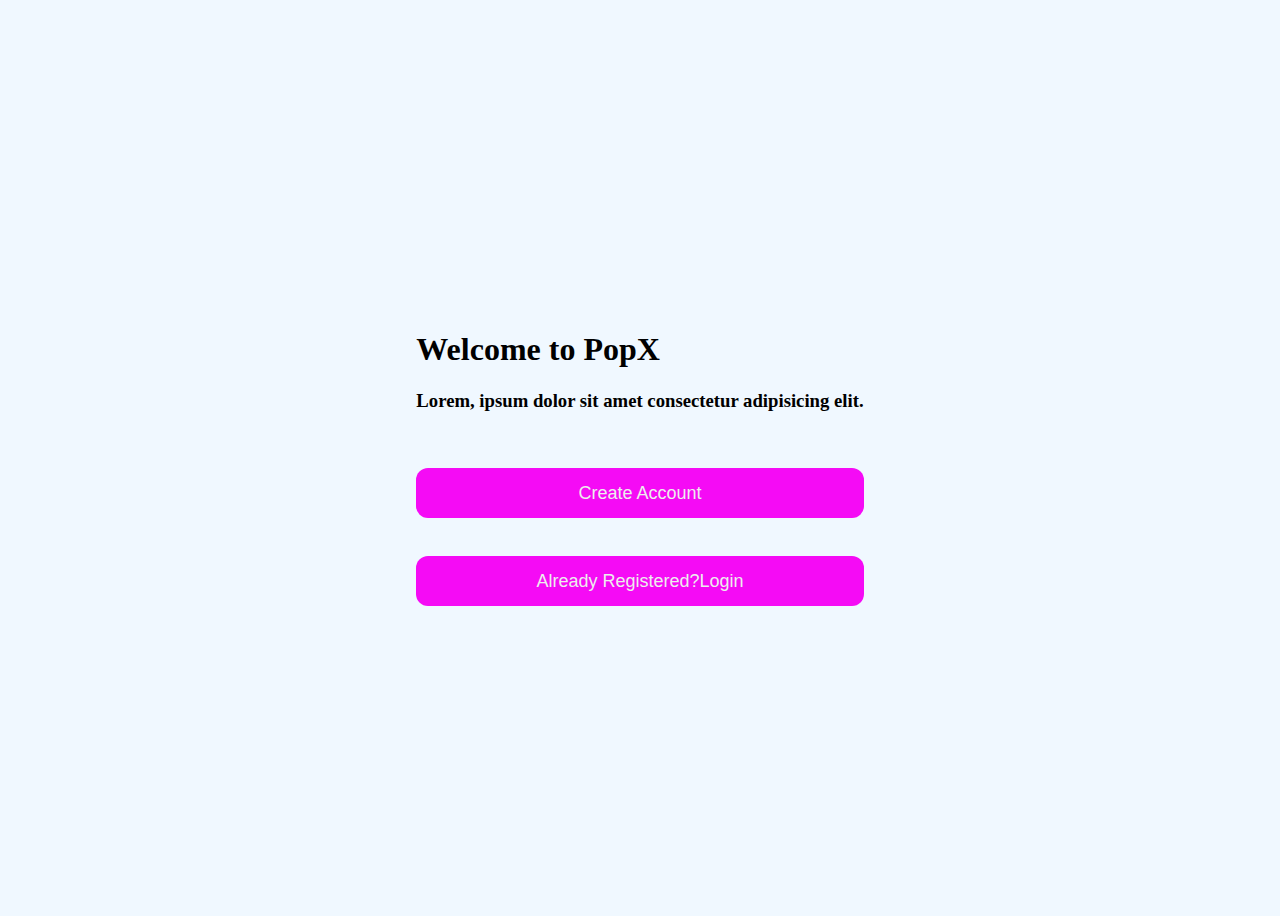
<file: index.html>
<!DOCTYPE html>
<html>
    <head>
      <title>Welcome to PopX</title>
      <link href="style.css" rel="stylesheet">
    </head>
    <body>
      <div>
      <h1>Welcome to PopX</h1>
      <h3>Lorem, ipsum dolor sit amet consectetur adipisicing elit.</h3>
      <button onclick="document.location='signup.html'" type="text" class="signin">Create Account</button>
      <button onclick="document.location='login.html'" type="text" class="signin">Already Registered?Login</button>
    </div>
    </body>
</html>
</file>
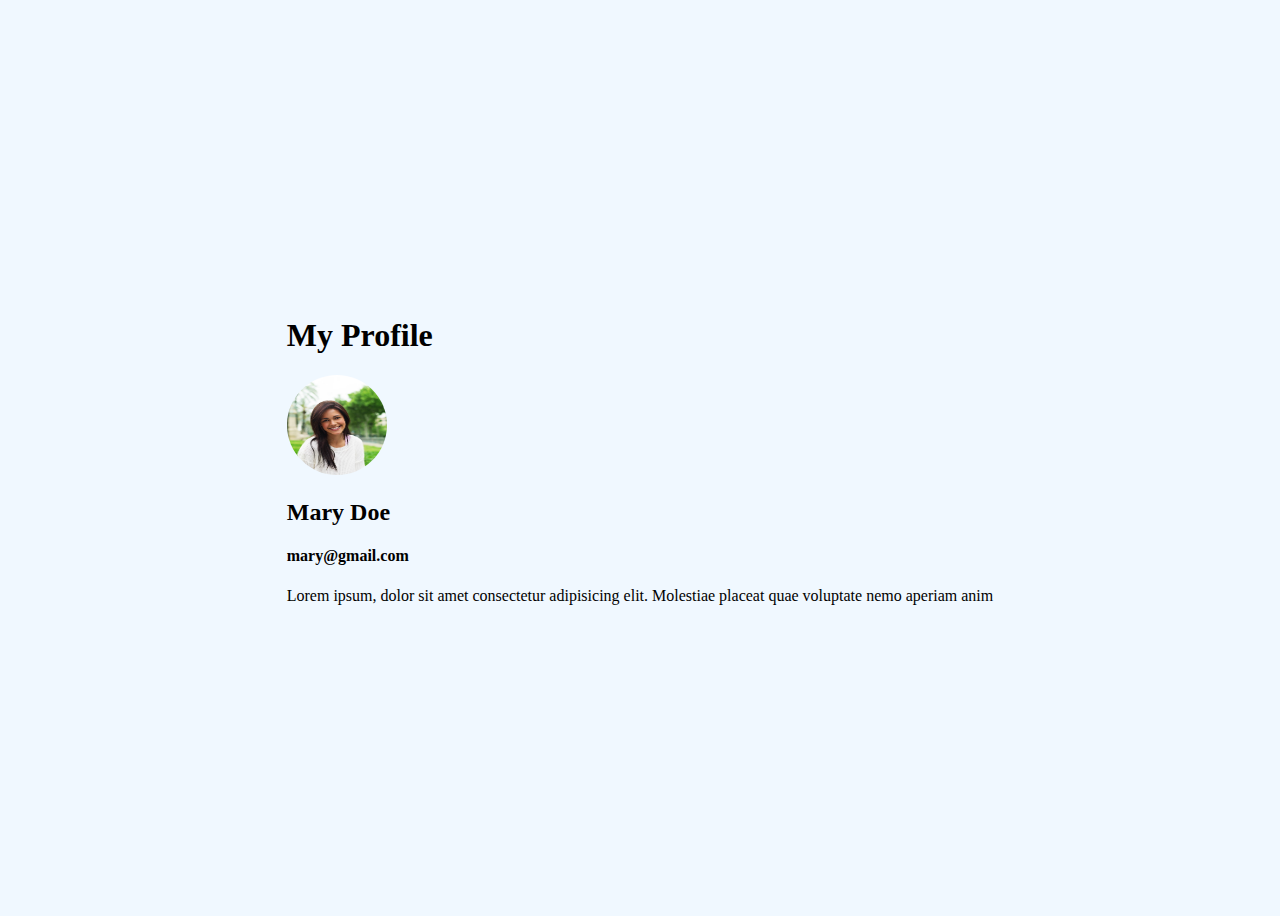
<file: admin.html>
<!DOCTYPE html>
<html>
    <head>
      <title>Welcome to PopX</title>
      <link href="style.css" rel="stylesheet">
    </head>
    <body>
        <div class="box">
            <h1>My Profile</h1>
             <div class="profile-picture">
             <img src="profile-pic.jpg" >
             </div>
             <div class="bio">
             <h2>Mary Doe</h2>
             <h4>mary@gmail.com</h4>
             </div>
             <div>
                <p>Lorem ipsum, dolor sit amet consectetur adipisicing elit. Molestiae placeat quae voluptate nemo aperiam anim</p>
             </div>
        </div>
    </body>
</html>
</file>
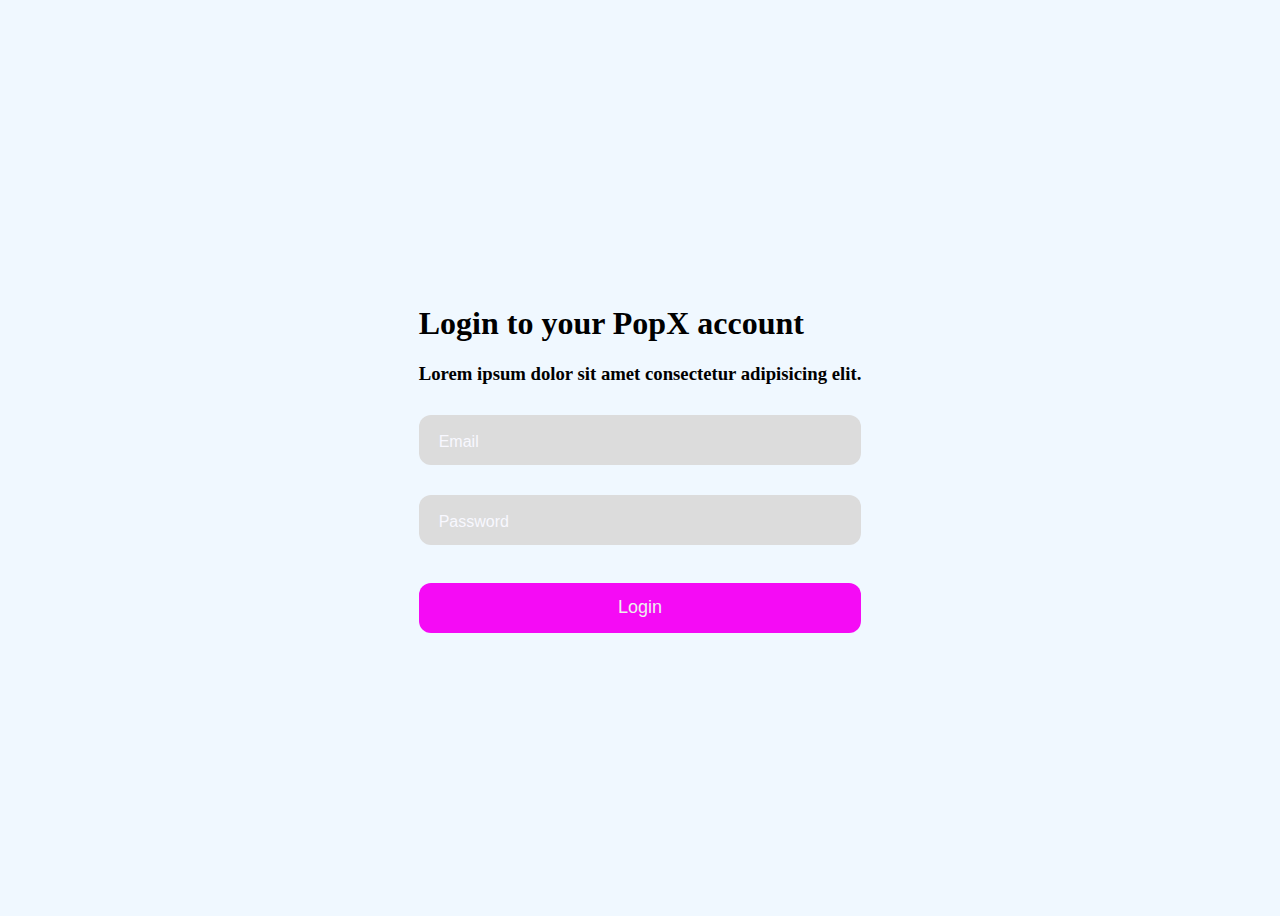
<file: login.html>
<!DOCTYPE html>
<html>
<head>
  <title>Welcome to PopX</title>
  <link href="style.css" rel="stylesheet">
</head>
<body>
    <div>
     <h1>Login to your PopX account</h1>   
    <h3>Lorem ipsum dolor sit amet consectetur adipisicing elit.</h3>
    <div class="input-container ic1">
        <input id="email" class="input" type="text" placeholder=" " />
        <div class="cut"></div>
        <label for="email" class="placeholder">Email</>
    </div>
    <div class="input-container ic1">
        <input id="password" class="input" type="text" placeholder=" " />
        <div class="cut"></div>
        <label for="password" class="placeholder">Password</>
    </div>
    <div>
        <button onclick="document.location='admin.html'" type="text" class="signin" >Login</button>
    </div>
    </div>
</body>
</file>
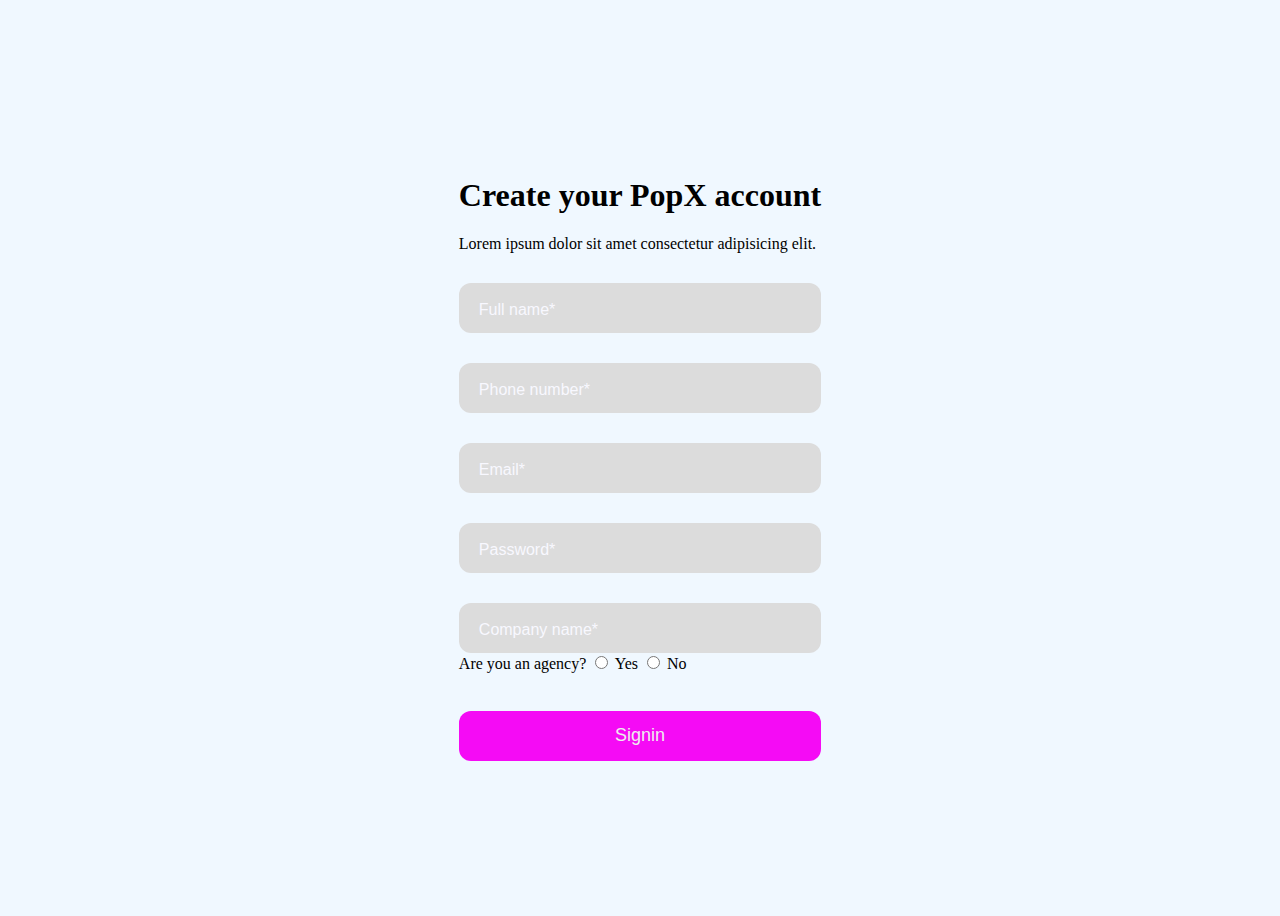
<file: signup.html>
<!DOCTYPE html>
<html>
    <head>
      <title>Welcome to PopX</title>
      <link href="style.css" rel="stylesheet">
    </head>
    <body>
        <div>
            <h1>Create your PopX account</h1>
            <p>Lorem ipsum dolor sit amet consectetur adipisicing elit.</p>
            <form>   
            <div class="input-container ic1">
                <input id="fullname" class="input" type="text" placeholder=" " required/>
                <div class="cut"></div>
                <label for="fullname" class="placeholder">Full name*</label>
            </div>
            <div class="input-container ic1">
                <input id="phone" class="input" type="text" placeholder=" " required />
                <div class="cut"></div>
                <label for="phone" class="placeholder">Phone number*</label>
            </div>
            <div class="input-container ic1">
                <input id="email" class="input" type="text" placeholder=" " required/>
                <div class="cut"></div>
                <label for="email" class="placeholder">Email*</>
            </div>
            <div class="input-container ic1">
                <input id="password" class="input" type="text" placeholder=" " required />
                <div class="cut"></div>
                <label for="password" class="placeholder">Password*</>
            </div>
            <div class="input-container ic1">
                <input id="company" class="input" type="text" placeholder=" "  required/ >
                <div class="cut"></div>
                <label for="company" class="placeholder">Company name*</>
            </div>
            <div>
                <label for="agency">Are you an agency?</label> 
                <input type="radio" name="yes" value="yes"> Yes
                <input type="radio" name="no" value="no"> No

            </div>
            <div>
              <button type="text" class="signin">Signin</button>
            </div>
            </form>    
        </div>
    </body>
</file>
<file: style.css>
body {
    align-items: center;
    background-color:aliceblue;
    display: flex;
    justify-content: center;
    height: 100vh;
}

.input-container {
    height: 50px;
    position: relative;
    width: 100%;
  }
  
  .ic1 {
    margin-top: 30px;
  }
  
  
  .input {
    background-color:gainsboro;
    border-radius: 12px;
    border: 0;
    box-sizing: border-box;
    color: #eee;
    font-size: 18px;
    height: 100%;
    outline: 0;
    padding: 4px 20px 0;
    width: 100%;
  }
  
  .cut {
    background-color:aliceblue;
    border-radius: 10px;
    height: 20px;
    left: 20px;
    position: absolute;
    top: -25px;
    transform: translateY(0);
    transition: transform 200ms;
    width: 90px;
  }
   
  .input:focus ~ .cut,
  .input:not(:placeholder-shown) ~ .cut {
    transform: translateY(10px);
    background-color:whitesmoke;
  }
  
  .placeholder {
    color:ghostwhite;
    font-family: sans-serif;
    left: 20px;
    line-height: 14px;
    pointer-events: none;
    position: absolute;
    transform-origin: 0 50%;
    transition: transform 200ms, color 200ms;
    top: 20px;
  }
  
  .input:focus ~ .placeholder,
  .input:not(:placeholder-shown) ~ .placeholder {
    transform: translateY(-30px) translateX(10px) scale(0.75);
  }
  
  .input:not(:placeholder-shown) ~ .placeholder {
    color:whitesmoke;
  }
  
  .input:focus ~ .placeholder {
    color:rgb(247, 17, 247);
  }
  
  .signin {
    background-color: rgb(245, 11, 245);
    border-radius: 12px;
    border: 0;
    box-sizing: border-box;
    color: #eee;
    cursor: pointer;
    font-size: 18px;
    height: 50px;
    margin-top: 38px;
    text-align: center;
    width: 100%;
  }
  
  .signin:active {
    background-color: rgb(240, 14, 240);
  }
  
  .profile-picture img{
    height: 100px;
    width: 100px;
    border-radius: 50px;
  }
  .bio{
    margin-right: 50px;
  }
</file>
